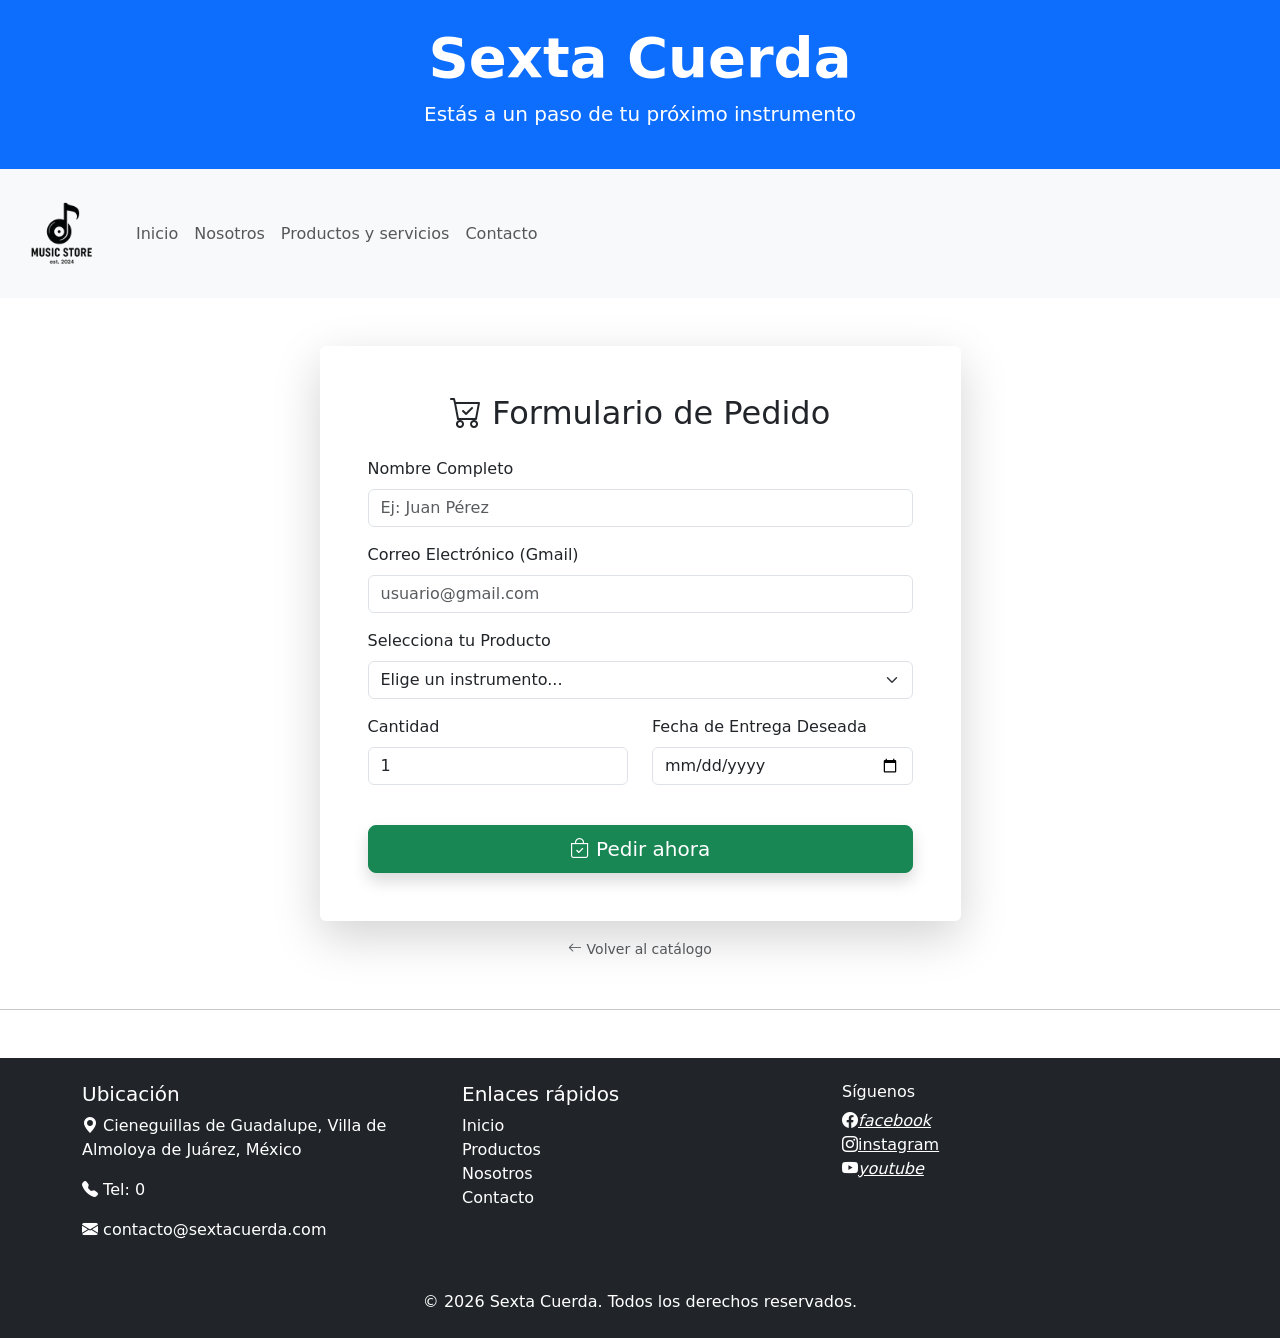
<file: formulario_compra.html>
<!DOCTYPE html>
<html lang="es">
<head>
    <meta charset="UTF-8">
    <meta name="viewport" content="width=device-width, initial-scale=1.0">
    <title>Finalizar Compra | Sexta Cuerda</title>
    <link href="https://cdn.jsdelivr.net/npm/bootstrap@5.3.3/dist/css/bootstrap.min.css" rel="stylesheet" integrity="sha384-QWTKZyjpPEjISv5WaRU9OFeRpok6YctnYmDr5pNlyT2bRjXh0JMhjY6hW+ALEwIH" crossorigin="anonymous">
    <link rel="stylesheet" href="https://cdn.jsdelivr.net/npm/bootstrap-icons@1.11.3/font/bootstrap-icons.css">
</head>
<body>

<header class="bg-primary text-white">
    <div class="py-4 text-center text-white">
        <h1 class="display-4 fw-bold">Sexta Cuerda</h1>
        <p class="lead">Estás a un paso de tu próximo instrumento</p>
    </div>
    
    <nav class="navbar navbar-expand-md bg-body-tertiary">
        <div class="container-fluid">
            <a class="navbar-brand" href="index.html">
                <img src="imajenes/logo.png" alt="Logo de Sexta Cuerda" width="100" height="100" class="d-inline-block align-text-top img-fluid">
            </a>
            <button class="navbar-toggler" type="button" data-bs-toggle="collapse" data-bs-target="#navbarSupportedContent" aria-controls="navbarSupportedContent" aria-expanded="false" aria-label="Toggle navigation">
                <span class="navbar-toggler-icon"></span>
            </button>
            <div class="collapse navbar-collapse" id="navbarSupportedContent">
                <ul class="navbar-nav me-auto mb-2 mb-lg-0">
                    <li class="nav-item"><a class="nav-link" href="index.html">Inicio</a></li>
                    <li class="nav-item"><a class="nav-link" href="nosotros.html">Nosotros</a></li>
                    <li class="nav-item"><a class="nav-link" href="productos.html">Productos y servicios</a></li>
                    <li class="nav-item"><a class="nav-link" href="contacto.html">Contacto</a></li>
                </ul>
            </div>
        </div>
    </nav>
</header>

<main class="container my-5">
    <div class="row justify-content-center">
        <div class="col-12 col-md-10 col-lg-7">
            <div class="card shadow-lg border-0">
                <div class="card-body p-4 p-md-5">
                    <h2 class="text-center mb-4"><i class="bi bi-cart-check"></i> Formulario de Pedido</h2>
                    
                    <form>
                        <div class="mb-3">
                            <label for="nombreCompra" class="form-label">Nombre Completo</label>
                            <input type="text" class="form-control" id="nombreCompra" placeholder="Ej: Juan Pérez" aria-label="Escriba su nombre completo" required>
                        </div>

                        <div class="mb-3">
                            <label for="emailCompra" class="form-label">Correo Electrónico (Gmail)</label>
                            <input type="email" class="form-control" id="emailCompra" placeholder="usuario@gmail.com" aria-label="Escriba su correo de gmail" required>
                        </div>

                        <div class="mb-3">
                            <label for="productoSeleccionado" class="form-label">Selecciona tu Producto</label>
                            <select class="form-select" id="productoSeleccionado" aria-label="Seleccione el producto que desea comprar">
                                <option selected disabled>Elige un instrumento...</option>
                                <optgroup label="Guitarras">
                                    <option value="fender">Fender Stratocaster</option>
                                    <option value="gibson">Gibson Les Paul Custom</option>
                                </optgroup>
                                <optgroup label="Baterías">
                                    <option value="yamaha_bat">Yamaha Stage Custom</option>
                                </optgroup>
                                <optgroup label="Pianos">
                                    <option value="yamaha_piano">Piano de Cola Yamaha C3</option>
                                </optgroup>
                                <optgroup label="Teclados">
                                    <option value="roland">Sintetizador Roland XPS-30</option>
                                    <option value="akai">Controlador MIDI Akai MPK Mini</option>
                                </optgroup>
                            </select>
                        </div>

                        <div class="row">
                            <div class="col-md-6 mb-3">
                                <label for="cantidad" class="form-label">Cantidad</label>
                                <input type="number" class="form-control" id="cantidad" min="1" value="1" aria-label="Indique la cantidad de productos">
                            </div>
                            <div class="col-md-6 mb-3">
                                <label for="fechaPedido" class="form-label">Fecha de Entrega Deseada</label>
                                <input type="date" class="form-control" id="fechaPedido" aria-label="Seleccione la fecha de pedido">
                            </div>
                        </div>

                        <div class="d-grid mt-4">
                            <button type="button" class="btn btn-success btn-lg shadow">
                                <i class="bi bi-bag-check"></i> Pedir ahora
                            </button>
                        </div>
                    </form>
                    
                </div>
            </div>
            <div class="text-center mt-3">
                <a href="productos.html" class="text-decoration-none text-muted small"><i class="bi bi-arrow-left"></i> Volver al catálogo</a>
            </div>
        </div>
    </div>
</main>

<hr>
<footer class="bg-dark text-white py-4 mt-5">
  <div class="container">
    <div class="row">
      <div class="col-md-4 col-sm-12 mb-3">
        <h5>Ubicación</h5>
        <p><i class="bi bi-geo-alt-fill"></i> Cieneguillas de Guadalupe, Villa de Almoloya de Juárez, México</p>
        <p><i class="bi bi-telephone-fill"></i> Tel: 0</p>
        <p><i class="bi bi-envelope-fill"></i> contacto@sextacuerda.com</p>
      </div>
      <div class="col-md-4 col-sm-12 mb-3">
        <h5>Enlaces rápidos</h5>
        <ul class="list-unstyled">
          <li><a href="index.html" class="text-white text-decoration-none">Inicio</a></li>
          <li><a href="productos.html" class="text-white text-decoration-none">Productos</a></li>
          <li><a href="nosotros.html" class="text-white text-decoration-none">Nosotros</a></li>
          <li><a href="contacto.html" class="text-white text-decoration-none">Contacto</a></li>
        </ul>
      </div>
      <div class="col-md-4 col-sm-12 mb-3">
        <h6>Síguenos</h6>
        <div>
          <a href="https://facebook.com" class="text-white me-3"><i class="bi bi-facebook">facebook</i></a>
        </div>
        <div>
          <a href="https://instagram.com" class="text-white me-3"><i class="bi bi-instagram"></i>instagram</a>  
        </div>
        <div>
          <a href="https://youtube.com" class="text-white"><i class="bi bi-youtube">youtube</i></a>
        </div>         
      </div>
    </div>
    <div class="text-center mt-3">
      <p class="mb-0">&copy; 2026 Sexta Cuerda. Todos los derechos reservados.</p>
    </div>
  </div>
</footer>


<script src="https://cdn.jsdelivr.net/npm/bootstrap@5.3.3/dist/js/bootstrap.bundle.min.js" integrity="sha384-YvpcrYf0tY3lHB60NNkmXc5s9fDVZLESaAA55NDzOxhy9GkcIdslK1eN7N6jIeHz" crossorigin="anonymous"></script>

</body>
</html>
</file>
